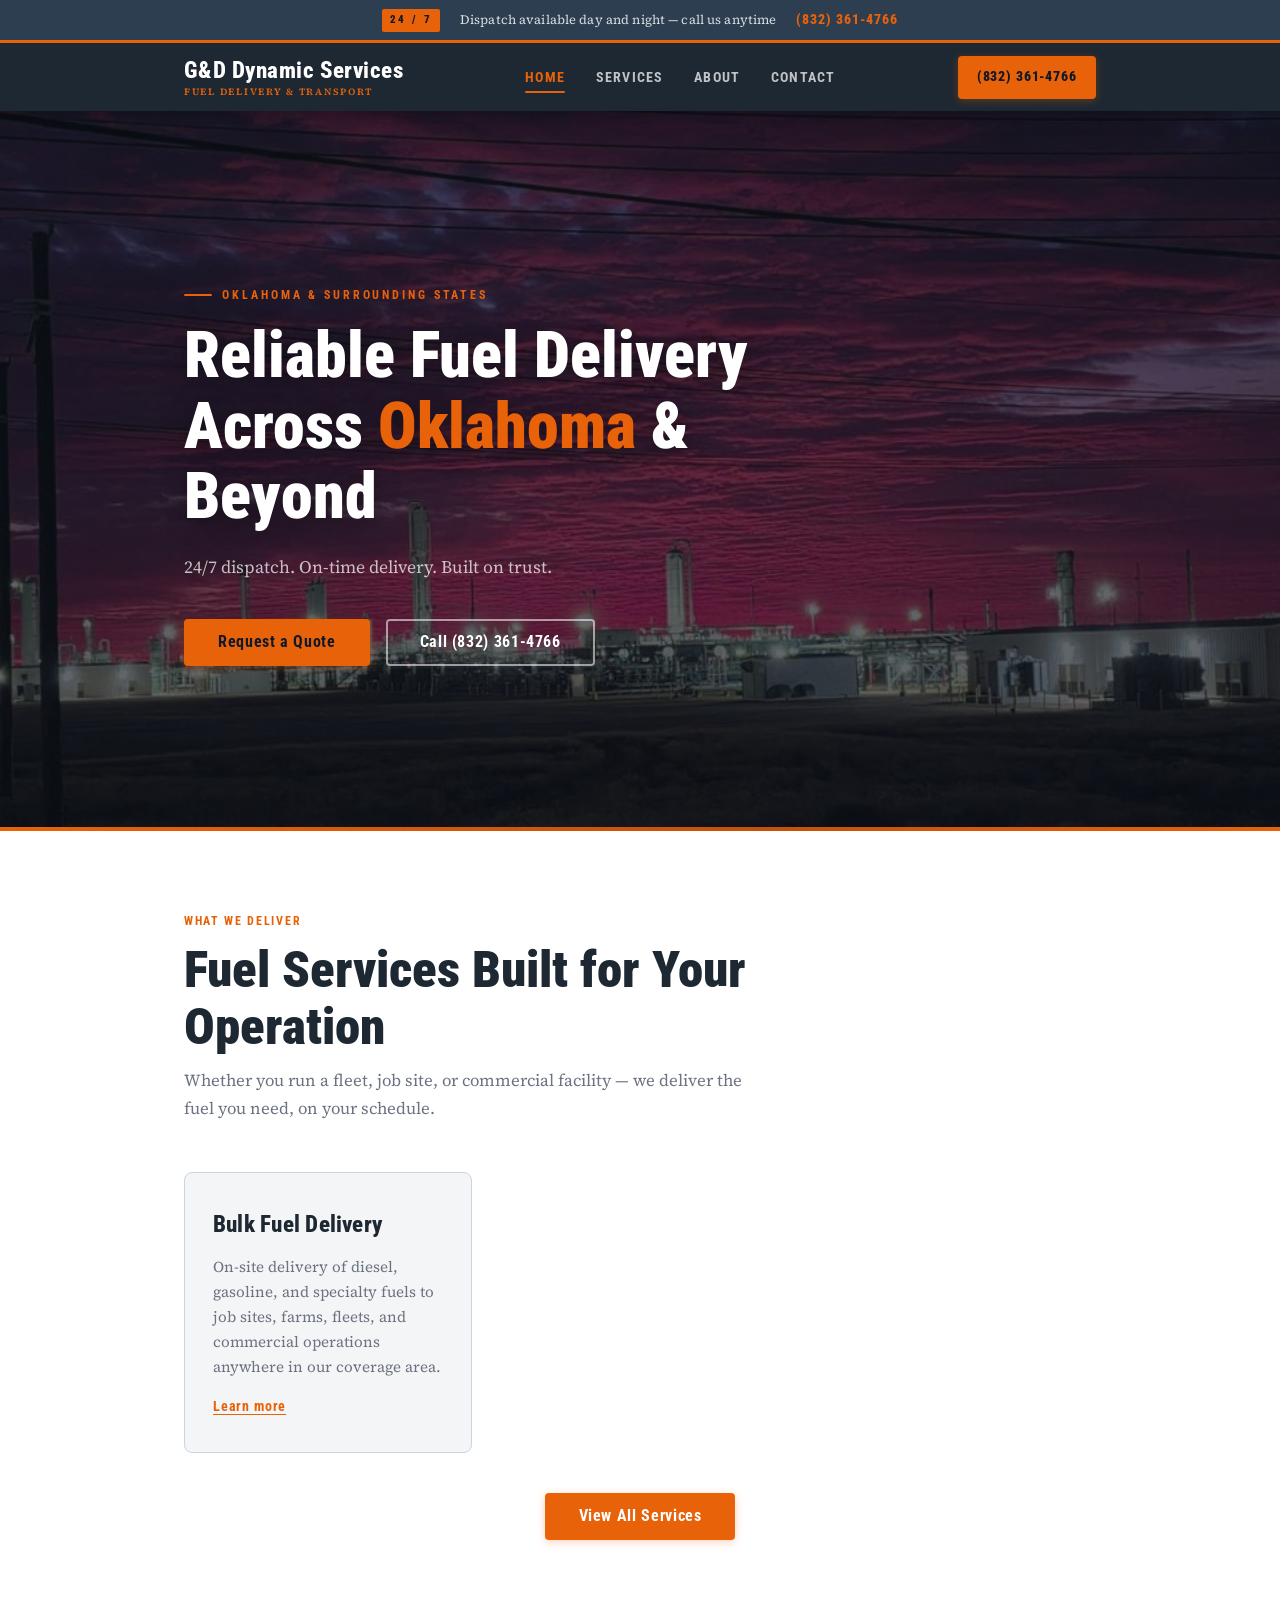
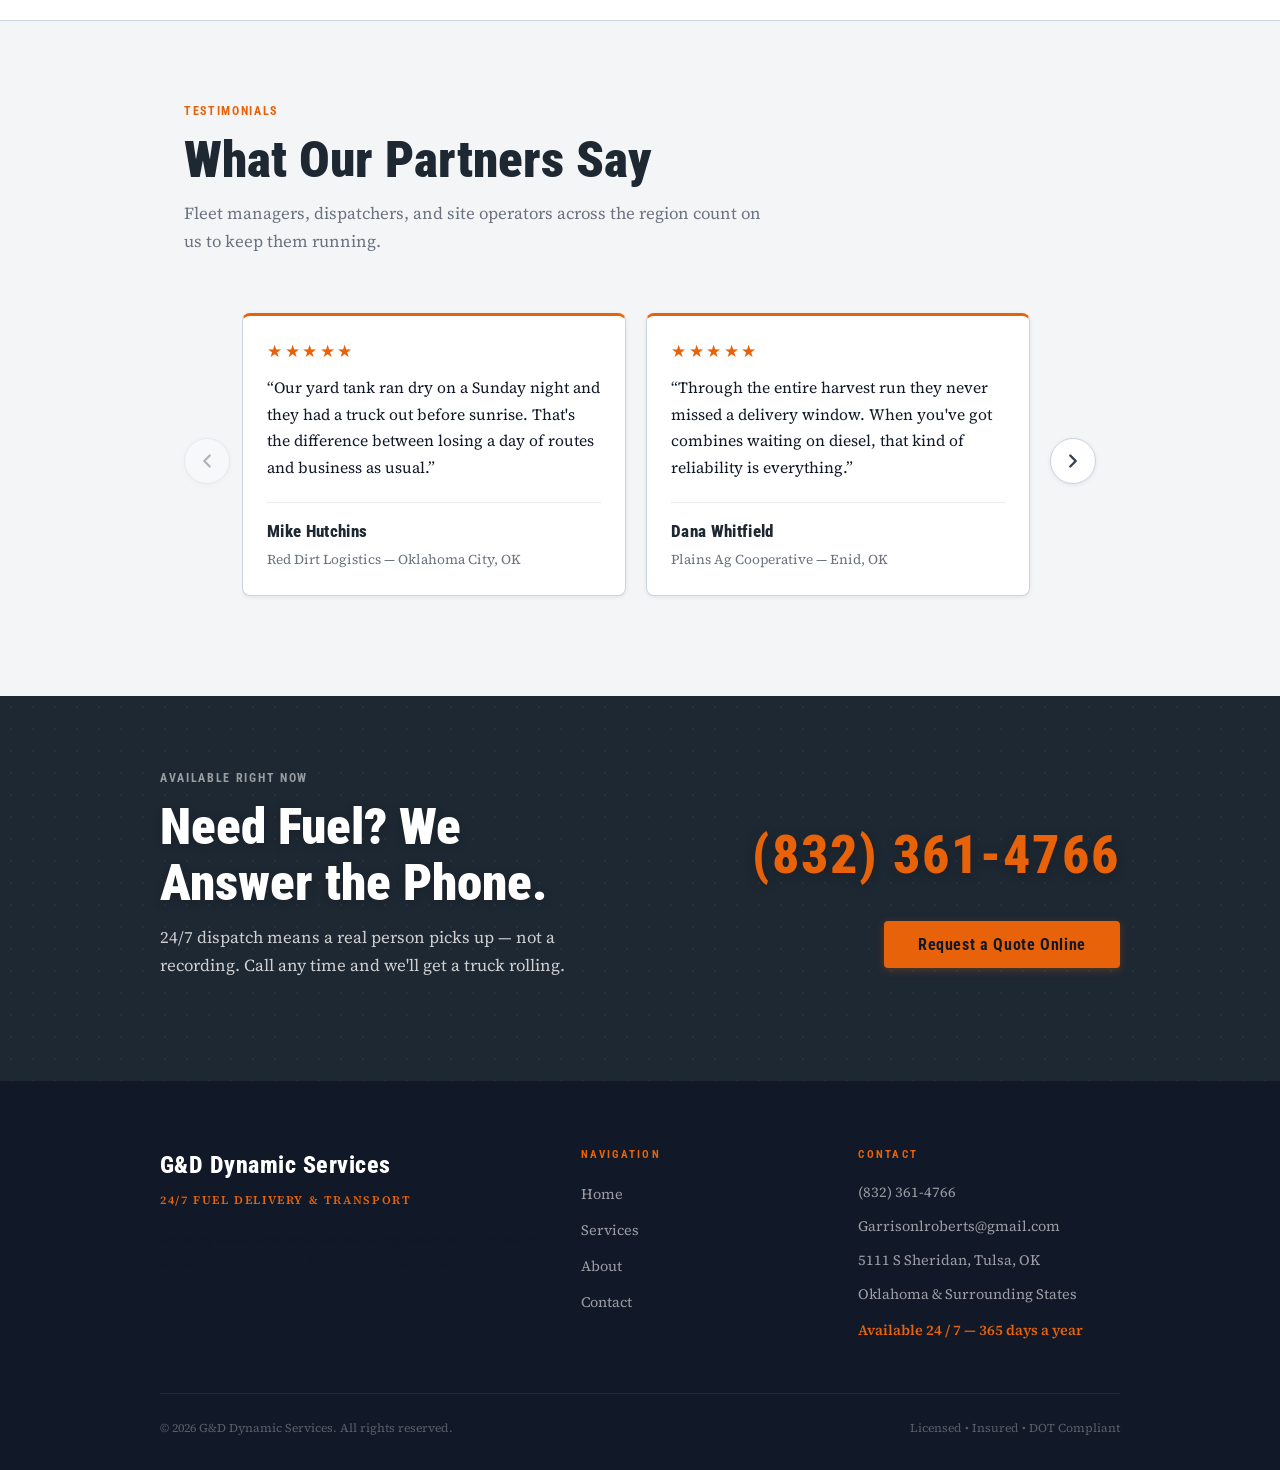
<file: index.html>
<!DOCTYPE html>
<html lang="en">
<head>
  <meta charset="UTF-8" />
  <meta name="viewport" content="width=device-width, initial-scale=1.0" />
  <meta name="description" content="G&amp;D Dynamic Services — reliable 24/7 fuel delivery and transport across Oklahoma and surrounding states. Request a quote today." />
  <title>G&amp;D Dynamic Services | 24/7 Fuel Delivery — Oklahoma</title>

  <link rel="preconnect" href="https://fonts.googleapis.com" />
  <link rel="preconnect" href="https://fonts.gstatic.com" crossorigin />
  <link href="https://fonts.googleapis.com/css2?family=Roboto+Condensed:wght@700;900&family=Source+Serif+4:wght@400;600&display=swap" rel="stylesheet" />

  <link rel="stylesheet" href="style.css" />
</head>
<body>

  <!-- 24/7 Availability Bar -->
  <div id="avail-bar" class="avail-bar" role="banner"></div>

  <!-- Navigation -->
  <header id="site-nav" class="nav"></header>

  <main>

    <!-- ========================================================
         HERO
         ======================================================== -->
    <section class="hero" aria-label="Hero">

      <!-- Full-bleed background: our fuel facility at dusk -->
      <img
        class="hero__bg-photo"
        src="hero-facility-sunset.jpg"
        alt="G&amp;D Dynamic Services fuel facility under a dramatic dusk sky"
        loading="eager"
        fetchpriority="high"
      />
      <div class="hero__overlay" aria-hidden="true"></div>

      <div class="hero__inner">
        <span class="hero__eyebrow">Oklahoma &amp; Surrounding States</span>
        <h1 class="hero__title" id="hero-title"></h1>
        <p class="hero__sub" id="hero-sub"></p>
        <div class="hero__ctas">
          <a href="contact.html" class="btn btn--primary">Request a Quote</a>
          <a href="#" class="btn btn--secondary" id="hero-phone-btn">Call Us Now</a>
        </div>
      </div>

      <div class="hero__accent-bar"></div>
    </section>

    <!-- ========================================================
         SERVICE OVERVIEW CARDS
         ======================================================== -->
    <section class="service-cards section" aria-label="Our services">
      <div class="container">
        <div class="section-header">
          <span class="eyebrow">What We Deliver</span>
          <h2>Fuel Services Built for Your Operation</h2>
          <p>Whether you run a fleet, job site, or commercial facility — we deliver the fuel you need, on your schedule.</p>
        </div>
        <div class="grid-3" id="service-cards-grid"></div>
        <div style="margin-top:2.5rem; text-align:center;">
          <a href="services.html" class="btn btn--green">View All Services</a>
        </div>
      </div>
    </section>

    <!-- ========================================================
         REVIEWS — WHAT OUR PARTNERS SAY
         (static placeholder content from config.js — future:
          live Google Reviews feed)
         ======================================================== -->
    <section class="reviews section" aria-label="Customer reviews">
      <div class="container">
        <div class="section-header">
          <span class="eyebrow">Testimonials</span>
          <h2>What Our Partners Say</h2>
          <p>Fleet managers, dispatchers, and site operators across the region count on us to keep them running.</p>
        </div>

        <div class="reviews-carousel">
          <button class="reviews-nav reviews-nav--prev" id="reviews-prev" aria-label="Previous reviews" aria-controls="reviews-track">
            <svg width="22" height="22" viewBox="0 0 24 24" fill="none" stroke="currentColor" stroke-width="2.5" stroke-linecap="round" stroke-linejoin="round" aria-hidden="true" focusable="false"><polyline points="15 18 9 12 15 6"/></svg>
          </button>

          <div class="reviews-track" id="reviews-track" tabindex="0" role="group" aria-label="Customer reviews carousel — scroll or swipe to see more">
            <!-- review cards injected by JS from config.js -->
          </div>

          <button class="reviews-nav reviews-nav--next" id="reviews-next" aria-label="Next reviews" aria-controls="reviews-track">
            <svg width="22" height="22" viewBox="0 0 24 24" fill="none" stroke="currentColor" stroke-width="2.5" stroke-linecap="round" stroke-linejoin="round" aria-hidden="true" focusable="false"><polyline points="9 18 15 12 9 6"/></svg>
          </button>
        </div>
      </div>
    </section>

    <!-- ========================================================
         24/7 CTA BAND
         ======================================================== -->
    <section class="cta-band cta-band--split" aria-label="Call to action">
      <div class="cta-band__inner">
        <div class="cta-band__left">
          <span class="eyebrow" style="color:rgba(255,255,255,0.55);">Available Right Now</span>
          <h2>Need Fuel? We Answer the Phone.</h2>
          <p>24/7 dispatch means a real person picks up — not a recording. Call any time and we'll get a truck rolling.</p>
        </div>
        <div class="cta-band__right">
          <a href="#" class="cta-band__phone" id="cta-phone"></a>
          <a href="contact.html" class="btn btn--primary">Request a Quote Online</a>
        </div>
      </div>
    </section>


  </main>

  <footer id="site-footer" class="footer"></footer>

  <script src="config.js"></script>
  <script src="shared.js"></script>
  <script>
    initSite();

    const cfg = window.SITE_CONFIG;

    // Hero
    document.getElementById("hero-title").innerHTML =
      cfg.tagline.replace(/(Oklahoma)/i, "<em>$1</em>");
    document.getElementById("hero-sub").textContent   = cfg.subTagline;
    document.getElementById("hero-phone-btn").href    = "tel:" + cfg.phoneRaw;
    document.getElementById("hero-phone-btn").textContent = "Call " + cfg.phone;

    // CTA band phone
    const ctaPhone         = document.getElementById("cta-phone");
    ctaPhone.href          = "tel:" + cfg.phoneRaw;
    ctaPhone.textContent   = cfg.phone;

    // Service cards
    const grid = document.getElementById("service-cards-grid");
    cfg.services.forEach(function (s) {
      const card = document.createElement("div");
      card.className = "card";
      card.innerHTML =
        '<div class="card__title">' + s.title + '</div>' +
        '<p class="card__desc">'    + s.description + '</p>' +
        '<a href="services.html" class="card__link">Learn more</a>';
      grid.appendChild(card);
    });

    // --------------------------------------------------------
    // Reviews carousel — scroll-snap track built from
    // cfg.reviews (static placeholders; future Google Reviews)
    // --------------------------------------------------------
    (function () {
      const track   = document.getElementById("reviews-track");
      const prevBtn = document.getElementById("reviews-prev");
      const nextBtn = document.getElementById("reviews-next");
      if (!track || !cfg.reviews || !cfg.reviews.length) return;

      function starsHTML(rating) {
        let html = "";
        for (let i = 1; i <= 5; i++) {
          html +=
            '<span class="review-card__star' +
            (i <= rating ? " review-card__star--filled" : "") +
            '" aria-hidden="true">&#9733;</span>';
        }
        return html;
      }

      cfg.reviews.forEach(function (r) {
        const card = document.createElement("article");
        card.className = "review-card";
        card.innerHTML =
          '<div class="review-card__stars" role="img" aria-label="' + r.rating + ' out of 5 stars">' +
            starsHTML(r.rating) +
          '</div>' +
          '<blockquote class="review-card__quote"></blockquote>' +
          '<footer class="review-card__meta">' +
            '<span class="review-card__name"></span>' +
            '<span class="review-card__company"></span>' +
          '</footer>';
        card.querySelector(".review-card__quote").textContent   = "“" + r.quote + "”";
        card.querySelector(".review-card__name").textContent    = r.name;
        card.querySelector(".review-card__company").textContent = r.company;
        track.appendChild(card);
      });

      // Arrow buttons scroll one card at a time (snap does the rest)
      function cardStep() {
        const card = track.querySelector(".review-card");
        if (!card) return 0;
        const gap = parseFloat(getComputedStyle(track).columnGap) || 0;
        return card.getBoundingClientRect().width + gap;
      }

      function scrollByCard(dir) {
        track.scrollBy({ left: dir * cardStep(), behavior: "smooth" });
      }

      prevBtn.addEventListener("click", function () { scrollByCard(-1); });
      nextBtn.addEventListener("click", function () { scrollByCard(1);  });

      // Dim arrows at the ends of the track
      function updateArrows() {
        const maxScroll = track.scrollWidth - track.clientWidth;
        prevBtn.disabled = track.scrollLeft <= 4;
        nextBtn.disabled = track.scrollLeft >= maxScroll - 4;
      }
      track.addEventListener("scroll", updateArrows, { passive: true });
      window.addEventListener("resize", updateArrows);
      updateArrows();
    })();
  </script>

</body>
</html>
</file>
<file: style.css>
/*
 * ============================================================
 *  ROBERTS FUEL SERVICES — STYLESHEET
 * ============================================================
 *  Mobile-first. Brand palette only.
 *
 *  COLOR TOKENS:
 *    --bark:      #1E2832  deep bark brown (primary dark)
 *    --bark-deep: #111827  near-black brown (footer)
 *    --saddle:    #2C3E50  saddle brown
 *    --wheat:     #E8620A  wheat gold (accent / CTA highlight)
 *    --green:     #E8620A  forest green (primary CTA)
 *    --green-lt:  #F5A673  light green (secondary coverage)
 *    --linen:     #F4F5F6  linen (page background)
 *    --linen-dark:#E9ECEF  warm off-white (alt sections)
 *    --white:     #FFFFFF
 *    --text:      #111827  near-black body text
 *    --muted:     #6B7280  secondary text
 *    --border:    #CBD5E0  warm border
 *
 *  FONTS: Roboto Condensed 700/900 (display) + Source Serif 4 400/600 (body)
 * ============================================================
 */

/* ============================================================
   RESET & CUSTOM PROPERTIES
   ============================================================ */

*, *::before, *::after {
  box-sizing: border-box;
  margin: 0;
  padding: 0;
}

:root {
  --slate-dark:   #1E2832;
  --slate-mid:    #2C3E50;
  --slate-light:  #374A5A;
  --orange:       #E8620A;
  --orange-dark:  #C4510A;
  --orange-mid:   #F5A673;
  --orange-light: #FFF0E6;
  --white:        #FFFFFF;
  --off-white:    #F4F5F6;
  --surface:      #E9ECEF;
  --text-dark:    #111827;
  --text-muted:   #6B7280;
  --text-light:   #E5E7EB;
  --border:       #CBD5E0;

  --font-display: 'Roboto Condensed', 'Arial Narrow', sans-serif;
  --font-body:    'Source Serif 4', Georgia, serif;

  --radius:    4px;
  --radius-md: 8px;
  --radius-lg: 14px;

  --shadow-sm: 0 1px 4px rgba(0,0,0,0.08);
  --shadow-md: 0 4px 20px rgba(0,0,0,0.11);
  --shadow-lg: 0 12px 40px rgba(0,0,0,0.15);

  --max-width:   960px;
  --section-pad: 5rem 1.5rem;
  --nav-height:  68px;
}

/* ============================================================
   BASE
   ============================================================ */

html {
  scroll-behavior: smooth;
  font-size: 16px;
}

body {
  font-family: var(--font-body);
  background: var(--off-white);
  color: var(--text-dark);
  line-height: 1.7;
  -webkit-font-smoothing: antialiased;
  -moz-osx-font-smoothing: grayscale;
}

img  { max-width: 100%; display: block; }
a    { color: inherit; text-decoration: none; }
ul   { list-style: none; }

/* ============================================================
   TYPOGRAPHY
   ============================================================ */

h1, h2, h3, h4, h5, h6 {
  font-family: var(--font-display);
  font-weight: 900;
  line-height: 1.1;
  letter-spacing: 0;
}

h1 { font-size: clamp(2.2rem, 5vw, 5rem); }
h2 { font-size: clamp(2rem, 4.5vw, 3.2rem); }
h3 { font-size: clamp(1.5rem, 3vw, 2rem); }
h4 { font-size: 1.25rem; }

p {
  font-size: 1rem;
  color: var(--text-dark);
  line-height: 1.7;
}

.eyebrow {
  font-family: var(--font-display);
  font-size: 0.75rem;
  font-weight: 700;
  letter-spacing: 0.14em;
  text-transform: uppercase;
  color: var(--orange);
  display: block;
  margin-bottom: 0.65rem;
}

/* ============================================================
   LAYOUT UTILITIES
   ============================================================ */

.container {
  width: 100%;
  max-width: var(--max-width);
  margin: 0 auto;
  padding: 0 1.5rem;
}

.section { padding: var(--section-pad); }

.section--dark      { background: var(--slate-dark);      color: var(--white); }
.section--bark      { background: var(--slate-dark);      color: var(--white); }
.section--saddle    { background: var(--slate-mid);    color: var(--white); }
.section--linen     { background: var(--off-white); }
.section--linen-dark { background: var(--surface); }
.section--white     { background: var(--white); }

.text-center { text-align: center; }

.grid-2 {
  display: grid;
  grid-template-columns: 1fr;
  gap: 1.5rem;
}

.grid-3 {
  display: grid;
  grid-template-columns: 1fr;
  gap: 1.5rem;
}

@media (min-width: 640px) {
  .grid-2 { grid-template-columns: 1fr 1fr; }
}

@media (min-width: 768px) {
  .grid-3 { grid-template-columns: repeat(3, 1fr); }
}

/* Section header block */
.section-header {
  margin-bottom: 3rem;
  max-width: 680px;
}

.section-header h2 {
  color: var(--slate-dark);
  margin-bottom: 0.5rem;
}

.section-header p {
  color: var(--text-muted);
  max-width: 580px;
  margin-top: 0.75rem;
  font-size: 1.05rem;
}

/* ============================================================
   BUTTONS
   ============================================================ */

.btn {
  display: inline-flex;
  align-items: center;
  justify-content: center;
  gap: 0.4em;
  font-family: var(--font-display);
  font-weight: 700;
  font-size: 1rem;
  letter-spacing: 0.04em;
  padding: 0.85rem 2rem;
  border-radius: var(--radius);
  border: 2px solid transparent;
  cursor: pointer;
  transition: background 0.18s ease, color 0.18s ease, border-color 0.18s ease,
              box-shadow 0.18s ease, transform 0.12s ease;
  white-space: nowrap;
  line-height: 1;
}

.btn:hover  { transform: translateY(-1px); }
.btn:active { transform: scale(0.98); }

/* Primary — wheat gold */
.btn--primary {
  background: var(--orange);
  color: var(--text-dark);
  border-color: var(--orange);
  box-shadow: 0 2px 8px rgba(232,98,10,0.28);
}
.btn--primary:hover {
  background: var(--orange-dark);
  border-color: var(--orange-dark);
  box-shadow: 0 5px 18px rgba(232,98,10,0.45);
}

/* Secondary — white outlined */
.btn--secondary {
  background: transparent;
  color: var(--white);
  border-color: rgba(255,255,255,0.55);
}
.btn--secondary:hover {
  background: rgba(255,255,255,0.1);
  border-color: var(--white);
}

/* Green CTA */
.btn--green {
  background: var(--orange);
  color: var(--white);
  border-color: var(--orange);
  box-shadow: 0 2px 8px rgba(232,98,10,0.28);
}
.btn--green:hover {
  background: var(--orange-dark);
  border-color: var(--orange-dark);
  box-shadow: 0 5px 16px rgba(232,98,10,0.40);
}

/* Outline dark (saddle) */
.btn--outline-dark {
  background: transparent;
  color: var(--slate-mid);
  border-color: var(--slate-mid);
}
.btn--outline-dark:hover {
  background: var(--slate-mid);
  color: var(--white);
}

/* ============================================================
   24/7 AVAILABILITY BAR
   ============================================================ */

.avail-bar {
  background: var(--slate-mid);
  padding: 0.5rem 1.5rem;
  position: relative;
  z-index: 1001;
}

.avail-bar__inner {
  display: flex;
  align-items: center;
  justify-content: center;
  flex-wrap: wrap;
  gap: 0.35rem 1.25rem;
  max-width: var(--max-width);
  margin: 0 auto;
}

.avail-bar__badge {
  font-family: var(--font-display);
  font-weight: 800;
  font-size: 0.68rem;
  letter-spacing: 0.22em;
  text-transform: uppercase;
  color: var(--text-dark);
  background: var(--orange);
  padding: 0.15rem 0.5rem;
  border-radius: 2px;
}

.avail-bar__text {
  font-size: 0.8rem;
  color: rgba(255,255,255,0.82);
  letter-spacing: 0.01em;
}

.avail-bar__phone {
  font-family: var(--font-display);
  font-weight: 800;
  font-size: 0.9rem;
  letter-spacing: 0.07em;
  color: var(--orange);
  transition: opacity 0.15s;
}

.avail-bar__phone:hover { opacity: 0.8; }

/* ============================================================
   NAVIGATION
   ============================================================ */

.nav {
  position: sticky;
  top: 0;
  z-index: 1000;
  background: var(--slate-dark);
  box-shadow: 0 2px 20px rgba(0,0,0,0.32);
}

/* Wheat pinstripe at top of nav */
.nav::before {
  content: '';
  display: block;
  height: 3px;
  background: var(--orange);
}

.nav__inner {
  display: flex;
  align-items: center;
  justify-content: space-between;
  height: var(--nav-height);
  padding: 0 1.5rem;
  max-width: var(--max-width);
  margin: 0 auto;
}

.nav__logo {
  display: flex;
  flex-direction: column;
  justify-content: center;
  line-height: 1;
}

.nav__logo-name {
  font-family: var(--font-display);
  font-size: 1.45rem;
  font-weight: 800;
  color: var(--white);
  letter-spacing: 0.02em;
  line-height: 1.1;
}

.nav__logo-sub {
  font-family: var(--font-body);
  font-size: 0.6rem;
  font-weight: 600;
  color: var(--orange);
  letter-spacing: 0.18em;
  text-transform: uppercase;
  margin-top: 0.2rem;
}

/* Desktop links */
.nav__links {
  display: none;
  align-items: center;
  gap: 0.1rem;
}

.nav__links a {
  font-family: var(--font-display);
  font-weight: 700;
  font-size: 0.88rem;
  letter-spacing: 0.09em;
  text-transform: uppercase;
  color: rgba(255,255,255,0.72);
  padding: 0.5rem 0.9rem;
  border-radius: var(--radius);
  transition: color 0.15s, background 0.15s;
  position: relative;
}

/* Underline accent on hover/active */
.nav__links a::after {
  content: '';
  position: absolute;
  bottom: 4px;
  left: 0.9rem;
  right: 0.9rem;
  height: 2px;
  background: var(--orange);
  border-radius: 1px;
  transform: scaleX(0);
  transition: transform 0.2s ease;
}

.nav__links a:hover { color: var(--orange); }
.nav__links a:hover::after { transform: scaleX(1); }

.nav__links a.active {
  color: var(--orange);
}
.nav__links a.active::after { transform: scaleX(1); }

/* Phone CTA button */
.nav__cta {
  display: none;
  font-family: var(--font-display);
  font-weight: 800;
  font-size: 0.9rem;
  letter-spacing: 0.06em;
  color: var(--text-dark);
  background: var(--orange);
  padding: 0.55rem 1.2rem;
  border-radius: var(--radius);
  transition: background 0.18s, box-shadow 0.18s;
  box-shadow: 0 2px 8px rgba(232,98,10,0.3);
}

.nav__cta:hover {
  background: var(--orange-dark);
  box-shadow: 0 4px 14px rgba(232,98,10,0.48);
}

/* Hamburger button */
.nav__hamburger {
  display: flex;
  flex-direction: column;
  gap: 5px;
  cursor: pointer;
  padding: 6px;
  background: none;
  border: none;
  outline: none;
}

.nav__hamburger span {
  display: block;
  width: 24px;
  height: 2px;
  background: var(--white);
  border-radius: 2px;
  transition: transform 0.25s ease, opacity 0.25s ease;
}

.nav__hamburger.open span:nth-child(1) { transform: translateY(7px) rotate(45deg); }
.nav__hamburger.open span:nth-child(2) { opacity: 0; }
.nav__hamburger.open span:nth-child(3) { transform: translateY(-7px) rotate(-45deg); }

/* Mobile drawer */
.nav__mobile {
  display: none;
  flex-direction: column;
  background: var(--text-dark);
  padding: 0.75rem 1.5rem 1.5rem;
  border-top: 1px solid rgba(232,98,10,0.2);
}

.nav__mobile.open { display: flex; }

.nav__mobile a {
  font-family: var(--font-display);
  font-weight: 700;
  font-size: 1.15rem;
  letter-spacing: 0.09em;
  text-transform: uppercase;
  color: rgba(255,255,255,0.8);
  padding: 0.85rem 0;
  border-bottom: 1px solid rgba(255,255,255,0.07);
  transition: color 0.15s;
}

.nav__mobile a:last-child { border-bottom: none; }
.nav__mobile a:hover      { color: var(--orange); }

.nav__mobile-phone {
  margin-top: 1rem;
  font-family: var(--font-display);
  font-size: 1.4rem;
  font-weight: 800;
  color: var(--orange) !important;
  letter-spacing: 0.05em;
  border: none !important;
}

@media (min-width: 768px) {
  .nav__links     { display: flex; }
  .nav__cta       { display: inline-block; }
  .nav__hamburger { display: none; }
}

/* ============================================================
   HERO (home page)
   ============================================================ */

.hero {
  position: relative;
  background: var(--slate-dark); /* fallback if photo fails to load */
  overflow: hidden;
  min-height: 580px;
  display: flex;
  align-items: center;
}

/* Full-bleed background photo */
.hero__bg-photo {
  position: absolute;
  inset: 0;
  width: 100%;
  height: 100%;
  object-fit: cover;
  object-position: center 40%;
  z-index: 0;
  display: block;
}

/* Dark overlay so text stays readable on photo */
.hero__overlay {
  position: absolute;
  inset: 0;
  background: rgba(15, 20, 28, 0.65);
  z-index: 1;
}

/* Subtle dot texture on top of overlay for depth */
.hero::after {
  content: '';
  position: absolute;
  inset: 0;
  background-image: radial-gradient(circle, rgba(232,98,10,0.04) 1px, transparent 1px);
  background-size: 28px 28px;
  pointer-events: none;
  z-index: 2;
}

/* Wheat accent bar at bottom */
.hero__accent-bar {
  position: absolute;
  bottom: 0;
  left: 0;
  right: 0;
  height: 4px;
  background: linear-gradient(90deg, var(--orange) 0%, var(--orange-dark) 60%, var(--orange) 100%);
  z-index: 4;
}

.hero__inner {
  position: relative;
  z-index: 3;
  padding: 5rem 1.5rem;
  max-width: var(--max-width);
  margin: 0 auto;
  width: 100%;
}

.hero__eyebrow {
  display: inline-flex;
  align-items: center;
  gap: 0.65rem;
  font-family: var(--font-display);
  font-size: 0.75rem;
  font-weight: 700;
  letter-spacing: 0.24em;
  text-transform: uppercase;
  color: var(--orange);
  margin-bottom: 1rem;
}

.hero__eyebrow::before {
  content: '';
  display: block;
  width: 28px;
  height: 2px;
  background: var(--orange);
  border-radius: 1px;
  flex-shrink: 0;
}

.hero__title {
  color: var(--white);
  max-width: 660px;
  margin-bottom: 1.25rem;
  text-shadow: 0 3px 24px rgba(0,0,0,0.35);
}

.hero__title em {
  font-style: normal;
  color: var(--orange);
}

.hero__sub {
  font-size: 1.1rem;
  color: rgba(255,255,255,0.72);
  max-width: 520px;
  margin-bottom: 2.25rem;
  line-height: 1.7;
  font-weight: 400;
}

.hero__ctas {
  display: flex;
  flex-wrap: wrap;
  gap: 1rem;
}

@media (max-width: 767px) {
  .hero { min-height: 480px; }
  .hero__inner { padding: 3.5rem 1.5rem 4.5rem; }
}

@media (min-width: 768px) {
  .hero { min-height: 640px; }
  .hero__inner { padding: 6.5rem 1.5rem; }
}

@media (min-width: 1024px) {
  .hero { min-height: 720px; }
}

/* ============================================================
   SERVICE OVERVIEW CARDS (home page)
   ============================================================ */

.service-cards {
  background: var(--white);
  padding: var(--section-pad);
}

.service-cards .section-header h2 { color: var(--slate-dark); }

.card {
  background: var(--off-white);
  border: 1px solid var(--border);
  border-radius: var(--radius-md);
  padding: 2rem 1.75rem;
  position: relative;
  transition: box-shadow 0.22s ease, transform 0.22s ease, border-color 0.22s ease;
  overflow: hidden;
}

/* Left green accent bar — slides in on hover */
.card::before {
  content: '';
  position: absolute;
  top: 0;
  left: 0;
  width: 4px;
  height: 100%;
  background: var(--orange);
  transform: scaleY(0);
  transform-origin: bottom;
  transition: transform 0.22s ease;
  border-radius: 0 0 0 var(--radius-md);
}

.card:hover {
  box-shadow: var(--shadow-md);
  transform: translateY(-4px);
  border-color: rgba(232,98,10,0.25);
}

.card:hover::before { transform: scaleY(1); }

.card__icon {
  font-size: 2.4rem;
  margin-bottom: 1.25rem;
  display: block;
}

.card__title {
  font-family: var(--font-display);
  font-size: 1.45rem;
  font-weight: 800;
  color: var(--slate-dark);
  margin-bottom: 0.6rem;
  letter-spacing: 0.01em;
}

.card__desc {
  font-size: 0.95rem;
  color: var(--text-muted);
  line-height: 1.65;
}

.card__link {
  display: inline-block;
  margin-top: 1rem;
  font-family: var(--font-display);
  font-weight: 700;
  font-size: 0.85rem;
  letter-spacing: 0.06em;
  color: var(--orange);
  text-decoration: underline;
  text-underline-offset: 3px;
}

/* ============================================================
   WHY CHOOSE US — STAT ROW
   ============================================================ */

.why-section {
  background: var(--slate-dark);
  padding: var(--section-pad);
  position: relative;
  overflow: hidden;
}

/* Diagonal stripe texture */
.why-section::before {
  content: '';
  position: absolute;
  inset: 0;
  background-image: repeating-linear-gradient(
    -48deg,
    transparent,
    transparent 40px,
    rgba(255,255,255,0.018) 40px,
    rgba(255,255,255,0.018) 41px
  );
  pointer-events: none;
}

.why-section .section-header { position: relative; }
.why-section .section-header h2 { color: var(--white); }
.why-section .section-header p  { color: rgba(255,255,255,0.58); }

.stat-grid {
  display: grid;
  grid-template-columns: 1fr;
  gap: 1.5rem;
  position: relative;
}

@media (min-width: 640px) {
  .stat-grid { grid-template-columns: repeat(3, 1fr); }
}

.stat-card {
  background: rgba(255,255,255,0.04);
  border: 1px solid rgba(255,255,255,0.07);
  border-top: 3px solid var(--orange);
  border-radius: var(--radius-md);
  padding: 2rem 1.75rem 1.75rem;
  transition: background 0.2s;
}

.stat-card:hover { background: rgba(255,255,255,0.07); }

.stat-card__number {
  font-family: var(--font-display);
  font-size: clamp(3.5rem, 7vw, 5.2rem);
  font-weight: 800;
  color: var(--orange);
  line-height: 1;
  margin-bottom: 0.2rem;
  letter-spacing: -0.01em;
}

.stat-card__label {
  font-family: var(--font-display);
  font-size: 0.85rem;
  font-weight: 700;
  letter-spacing: 0.14em;
  text-transform: uppercase;
  color: var(--white);
  margin-bottom: 0.8rem;
}

.stat-card__detail {
  font-size: 0.9rem;
  color: rgba(255,255,255,0.52);
  line-height: 1.6;
}

/* ============================================================
   24/7 CTA BAND
   ============================================================ */

.cta-band {
  background: var(--slate-dark);
  padding: 4.5rem 1.5rem;
  text-align: center;
  position: relative;
  overflow: hidden;
}

/* Subtle dot texture */
.cta-band::before {
  content: '';
  position: absolute;
  inset: 0;
  background-image: radial-gradient(circle, rgba(255,255,255,0.045) 1px, transparent 1px);
  background-size: 22px 22px;
  pointer-events: none;
}

.cta-band__inner {
  max-width: 660px;
  margin: 0 auto;
  position: relative;
}

.cta-band h2 {
  color: var(--white);
  margin-bottom: 0.75rem;
  text-shadow: 0 2px 10px rgba(0,0,0,0.18);
}

.cta-band p {
  color: rgba(255,255,255,0.78);
  font-size: 1.05rem;
  margin-bottom: 1.75rem;
}

.cta-band__phone {
  display: block;
  font-family: var(--font-display);
  font-size: clamp(2rem, 6vw, 3.4rem);
  font-weight: 800;
  color: var(--orange);
  letter-spacing: 0.04em;
  margin-bottom: 1.5rem;
  text-shadow: 0 2px 12px rgba(0,0,0,0.22);
  transition: opacity 0.15s, transform 0.15s;
}

.cta-band__phone:hover {
  opacity: 0.88;
  transform: scale(1.01);
}

/* Two-column CTA band variant (index.html) */
@media (min-width: 900px) {
  .cta-band--split .cta-band__inner {
    max-width: var(--max-width);
    display: grid;
    grid-template-columns: 1fr 1fr;
    gap: 3rem;
    align-items: center;
    text-align: left;
  }
  .cta-band--split .cta-band__right {
    display: flex;
    flex-direction: column;
    align-items: flex-end;
    gap: 1.25rem;
  }
  .cta-band--split .cta-band__phone { margin-bottom: 0; }
}

/* ============================================================
   CONTACT TEASER (home page)
   ============================================================ */

.contact-teaser {
  background: var(--surface);
  padding: var(--section-pad);
  border-top: 1px solid var(--border);
}

.contact-teaser__inner {
  display: grid;
  grid-template-columns: 1fr;
  gap: 2.5rem;
  align-items: center;
}

@media (min-width: 768px) {
  .contact-teaser__inner { grid-template-columns: 1fr 1fr; }
}

.contact-teaser h2 { color: var(--slate-dark); margin-bottom: 0.5rem; }
.contact-teaser p  { color: var(--text-muted); margin-top: 0.5rem; font-size: 1.05rem; }

.contact-teaser__actions {
  display: flex;
  flex-wrap: wrap;
  gap: 0.85rem;
  margin-top: 1.5rem;
}

/* ============================================================
   CONTACT INFO CARD ITEMS (home teaser + contact page)
   ============================================================ */

.contact-info__item {
  display: flex;
  gap: 1.1rem;
  margin-bottom: 2rem;
  align-items: flex-start;
}

.contact-info__icon {
  flex-shrink: 0;
  width: 44px;
  height: 44px;
  background: var(--surface);
  border: 1px solid var(--border);
  border-radius: var(--radius);
  display: flex;
  align-items: center;
  justify-content: center;
  color: var(--slate-mid);
}

.contact-info__label {
  font-family: var(--font-display);
  font-weight: 700;
  font-size: 0.72rem;
  letter-spacing: 0.14em;
  text-transform: uppercase;
  color: var(--text-muted);
  margin-bottom: 0.25rem;
}

.contact-info__value {
  font-size: 1.05rem;
  color: var(--slate-dark);
  font-weight: 600;
}

.contact-info__value a {
  color: var(--orange);
  transition: opacity 0.15s;
}

.contact-info__value a:hover { opacity: 0.75; }

/* Small card for teaser panel on home page */
.contact-card {
  background: var(--white);
  border: 1px solid var(--border);
  border-radius: var(--radius-md);
  padding: 2rem;
  box-shadow: var(--shadow-md);
}

/* ============================================================
   PAGE HERO (inner pages: services, about, contact)
   ============================================================ */

.page-hero {
  background: var(--slate-dark); /* fallback */
  padding: 5rem 1.5rem 4.5rem;
  border-bottom: 4px solid var(--orange);
  position: relative;
  overflow: hidden;
  min-height: 280px;
  display: flex;
  align-items: center;
}

@media (min-width: 768px) {
  .page-hero { min-height: 580px; }
}

/* Full-bleed background photo */
.page-hero__bg {
  position: absolute;
  inset: 0;
  width: 100%;
  height: 100%;
  object-fit: cover;
  object-position: center 50%;
  z-index: 0;
  display: block;
}

/* Dark overlay for text legibility */
.page-hero__overlay {
  position: absolute;
  inset: 0;
  background: rgba(15, 20, 28, 0.65);
  z-index: 1;
}

/* Wheat gradient reinforcement at bottom edge */
.page-hero::after {
  content: '';
  position: absolute;
  bottom: 0;
  left: 0;
  right: 0;
  height: 80px;
  background: linear-gradient(to top, rgba(30,40,50,0.5) 0%, transparent 100%);
  z-index: 2;
  pointer-events: none;
}

.page-hero__inner {
  max-width: var(--max-width);
  margin: 0 auto;
  position: relative;
  z-index: 3;
  width: 100%;
}

.page-hero h1 {
  color: var(--white);
  margin-bottom: 0.6rem;
}

.page-hero p {
  color: rgba(255,255,255,0.75);
  font-size: 1.1rem;
  max-width: 580px;
}

/* ============================================================
   SERVICES DETAIL BLOCKS
   ============================================================ */

.services-detail {
  background: var(--white);
  padding: var(--section-pad);
}

.service-block {
  display: grid;
  grid-template-columns: 1fr;
  gap: 3rem;
  align-items: center;
  padding-bottom: 4rem;
  margin-bottom: 4rem;
  border-bottom: 1px solid var(--border);
}

.service-block:last-child {
  border-bottom: none;
  margin-bottom: 0;
  padding-bottom: 0;
}

@media (min-width: 768px) {
  .service-block { grid-template-columns: 1fr 1fr; }
  .service-block--reverse .service-block__visual { order: -1; }
  .service-block__visual { min-height: 420px; }
}

.service-block__visual {
  border-radius: var(--radius-md);
  min-height: 300px;
  position: relative;
  overflow: hidden;
  border: 1px solid var(--border);
  background: var(--surface); /* fallback if photo fails */
}

/* Real photo inside service block visual */
.service-block__visual img {
  position: absolute;
  inset: 0;
  width: 100%;
  height: 100%;
  object-fit: cover;
  object-position: center;
  display: block;
  transition: transform 0.4s ease;
}

.service-block:hover .service-block__visual img {
  transform: scale(1.03);
}

.service-block h3 { color: var(--slate-dark); margin-bottom: 0.75rem; }
.service-block p  { color: var(--text-muted); line-height: 1.7; }

.service-block__list { margin-top: 1.1rem; }

.service-block__list li {
  display: flex;
  align-items: flex-start;
  gap: 0.65rem;
  font-size: 0.95rem;
  color: var(--text-muted);
  padding: 0.38rem 0;
  border-bottom: 1px solid rgba(0,0,0,0.04);
}

.service-block__list li:last-child { border-bottom: none; }

.service-block__list li::before {
  content: '✓';
  color: var(--orange);
  font-weight: 700;
  flex-shrink: 0;
  margin-top: 0.1rem;
  font-size: 0.88rem;
}

/* ============================================================
   COVERAGE MAP
   ============================================================ */

.map-section {
  padding: var(--section-pad);
  background: var(--surface);
}

.map-section .section-header h2 { color: var(--slate-dark); }
.map-section .section-header p  { color: var(--text-muted); }

.map-wrapper {
  background: var(--white);
  border: 1px solid var(--border);
  border-radius: var(--radius-md);
  overflow: hidden;
  box-shadow: var(--shadow-md);
  margin-top: 2.5rem;
}

#coverage-map {
  width: 100%;
  display: block;
  cursor: default;
}

#coverage-map path {
  stroke: var(--white);
  stroke-width: 1.5;
  transition: fill 0.18s ease;
}

#coverage-map path[data-tier="primary"]   { fill: var(--orange);    cursor: pointer; }
#coverage-map path[data-tier="secondary"] { fill: var(--orange-mid); cursor: pointer; }
#coverage-map path[data-tier="none"]      { fill: #CBD5E0; }

#coverage-map path[data-tier="primary"]:hover   { fill: var(--orange-dark); }
#coverage-map path[data-tier="secondary"]:hover { fill: #E8916A; }

.map-info-bar {
  background: var(--slate-dark);
  color: var(--white);
  padding: 1rem 1.5rem;
  font-size: 0.93rem;
  min-height: 3.75rem;
  display: flex;
  align-items: center;
  gap: 0.75rem;
  border-top: 1px solid rgba(255,255,255,0.06);
}

.map-info-bar__state {
  font-family: var(--font-display);
  font-weight: 800;
  font-size: 1.25rem;
  color: var(--orange);
  white-space: nowrap;
}

.map-info-bar__note { color: rgba(255,255,255,0.7); }

.map-legend {
  display: flex;
  flex-wrap: wrap;
  gap: 1rem 2.5rem;
  margin-top: 1.5rem;
}

.map-legend__item {
  display: flex;
  align-items: center;
  gap: 0.55rem;
  font-size: 0.88rem;
  color: var(--text-muted);
}

.map-legend__swatch {
  width: 18px;
  height: 18px;
  border-radius: 3px;
  border: 1px solid rgba(0,0,0,0.1);
  flex-shrink: 0;
}

/* ============================================================
   ABOUT PAGE
   ============================================================ */

.about-owner {
  padding: var(--section-pad);
  background: var(--white);
}

.about-owner__layout {
  display: grid;
  grid-template-columns: 1fr;
  gap: 3rem;
  align-items: start;
}

@media (min-width: 768px) {
  .about-owner__layout { grid-template-columns: auto 1fr; }
}

.about-owner__photo {
  width: 200px;
  height: 260px;
  border-top: 4px solid var(--orange);
  border-radius: var(--radius-md);
  overflow: hidden;
  flex-shrink: 0;
}

.about-owner__photo img {
  width: 100%;
  height: 100%;
  object-fit: cover;
  object-position: center top;
  display: block;
}

.about-owner h3 { color: var(--slate-dark); margin-bottom: 0.35rem; }

.about-owner__bio p {
  font-size: 1.05rem;
  color: var(--text-muted);
  margin-bottom: 1rem;
  line-height: 1.75;
}

.about-owner__bio p:last-child { margin-bottom: 0; }

/* Credentials */
.credentials {
  padding: var(--section-pad);
  background: var(--slate-dark);
  position: relative;
  overflow: hidden;
}

.credentials::before {
  content: '';
  position: absolute;
  inset: 0;
  background-image: repeating-linear-gradient(
    -48deg,
    transparent,
    transparent 40px,
    rgba(255,255,255,0.018) 40px,
    rgba(255,255,255,0.018) 41px
  );
  pointer-events: none;
}

.credentials h2 {
  color: var(--white);
  margin-bottom: 0.5rem;
  position: relative;
}

.credential-list {
  display: grid;
  grid-template-columns: 1fr;
  gap: 0.85rem;
  position: relative;
  margin-top: 1.75rem;
}

@media (min-width: 640px) {
  .credential-list { grid-template-columns: 1fr 1fr; }
}

.credential-list li {
  display: flex;
  align-items: flex-start;
  gap: 0.85rem;
  font-size: 0.95rem;
  color: rgba(255,255,255,0.8);
  background: rgba(255,255,255,0.045);
  border: 1px solid rgba(255,255,255,0.07);
  border-left: 3px solid var(--orange);
  border-radius: var(--radius);
  padding: 1rem 1.15rem;
  transition: background 0.18s;
}

.credential-list li:hover { background: rgba(255,255,255,0.07); }

.credential-list li::before {
  content: '✓';
  color: var(--orange);
  font-weight: 700;
  flex-shrink: 0;
  margin-top: 0.05rem;
}

/* ============================================================
   CONTACT PAGE & FORM
   ============================================================ */

.contact-page {
  padding: var(--section-pad);
  background: var(--off-white);
}

.contact-layout {
  display: grid;
  grid-template-columns: 1fr;
  gap: 3.5rem;
}

@media (min-width: 900px) {
  .contact-layout { grid-template-columns: 1fr 1fr; }
}

/* Tip / note box (contact page) */
.tip-box {
  background: var(--orange-light);
  border: 1px solid var(--border);
  border-left: 4px solid var(--orange);
  border-radius: var(--radius);
  padding: 1.1rem 1.25rem;
  margin-top: 0.5rem;
}

.tip-box__title {
  font-family: var(--font-display);
  font-weight: 700;
  font-size: 0.78rem;
  letter-spacing: 0.1em;
  text-transform: uppercase;
  color: var(--slate-dark);
  margin-bottom: 0.5rem;
}

/* Forms */
.form-group { margin-bottom: 1.25rem; }

.form-group label {
  display: block;
  font-family: var(--font-display);
  font-weight: 700;
  font-size: 0.75rem;
  letter-spacing: 0.12em;
  text-transform: uppercase;
  color: var(--slate-dark);
  margin-bottom: 0.45rem;
}

.form--dark .form-group label { color: rgba(255,255,255,0.75); }

.form-group input,
.form-group select,
.form-group textarea {
  width: 100%;
  padding: 0.8rem 1rem;
  font-family: var(--font-body);
  font-size: 1rem;
  color: var(--text-dark);
  background: var(--white);
  border: 1.5px solid var(--border);
  border-radius: var(--radius);
  outline: none;
  transition: border-color 0.2s ease, box-shadow 0.2s ease;
  -webkit-appearance: none;
}

.form-group input::placeholder,
.form-group textarea::placeholder {
  color: #9CA3AF;
}

.form-group input:focus,
.form-group select:focus,
.form-group textarea:focus {
  border-color: var(--orange);
  box-shadow: 0 0 0 3px rgba(232,98,10,0.15);
}

.form-group textarea {
  min-height: 140px;
  resize: vertical;
}

.form-grid {
  display: grid;
  grid-template-columns: 1fr;
  gap: 0;
}

@media (min-width: 640px) {
  .form-grid {
    grid-template-columns: 1fr 1fr;
    column-gap: 1.25rem;
  }
}

.form-message {
  padding: 1rem 1.25rem;
  border-radius: var(--radius);
  font-size: 0.95rem;
  margin-top: 1rem;
  display: none;
}

.form-message--success {
  background: #D4EDDA;
  border: 1px solid #A3D9B1;
  color: #1E5631;
}

.form-message--error {
  background: #F8D7DA;
  border: 1px solid #F1AEB5;
  color: #6E1C22;
}

/* ============================================================
   FOOTER
   ============================================================ */

.footer {
  background: var(--text-dark);
  color: rgba(255,255,255,0.62);
  padding: 4rem 1.5rem 2rem;
}

.footer__grid {
  display: grid;
  grid-template-columns: 1fr;
  gap: 2.5rem;
  max-width: var(--max-width);
  margin: 0 auto;
  padding-bottom: 2.5rem;
  border-bottom: 1px solid rgba(232,98,10,0.18);
}

@media (min-width: 640px) {
  .footer__grid { grid-template-columns: 1.6fr 1fr 1.1fr; }
}

.footer__brand-name {
  font-family: var(--font-display);
  font-size: 1.5rem;
  font-weight: 800;
  color: var(--white);
  margin-bottom: 0.35rem;
  letter-spacing: 0.02em;
}

.footer__brand-tag {
  font-size: 0.72rem;
  font-weight: 600;
  color: var(--orange);
  margin-bottom: 1rem;
  letter-spacing: 0.14em;
  text-transform: uppercase;
}

.footer__col-title {
  font-family: var(--font-display);
  font-weight: 700;
  font-size: 0.7rem;
  letter-spacing: 0.2em;
  text-transform: uppercase;
  color: var(--orange);
  margin-bottom: 1rem;
}

.footer__links li   { margin-bottom: 0.55rem; }

.footer__links a {
  font-size: 0.9rem;
  color: rgba(255,255,255,0.58);
  transition: color 0.15s;
}

.footer__links a:hover { color: var(--white); }

.footer__contact-item {
  font-size: 0.9rem;
  margin-bottom: 0.6rem;
  color: rgba(255,255,255,0.58);
}

.footer__contact-item a {
  color: rgba(255,255,255,0.58);
  transition: color 0.15s;
}

.footer__contact-item a:hover { color: var(--white); }

.footer__bottom {
  display: flex;
  justify-content: space-between;
  flex-wrap: wrap;
  gap: 0.5rem;
  padding-top: 1.5rem;
  max-width: var(--max-width);
  margin: 0 auto;
  font-size: 0.75rem;
  color: rgba(255,255,255,0.3);
}

/* ============================================================
   UTILITY — ACCESSIBILITY
   ============================================================ */

.sr-only {
  position: absolute;
  width: 1px;
  height: 1px;
  padding: 0;
  margin: -1px;
  overflow: hidden;
  clip: rect(0,0,0,0);
  white-space: nowrap;
  border: 0;
}

/* ============================================================
   REDUCED MOTION
   ============================================================ */

@media (prefers-reduced-motion: reduce) {
  *, *::before, *::after {
    transition-duration: 0.01ms !important;
    animation-duration: 0.01ms !important;
  }
}

/* ============================================================
   COVERAGE MAP SCROLL WRAPPER
   ============================================================ */

.map-scroll-wrap {
  overflow-x: auto;
  -webkit-overflow-scrolling: touch;
}

.map-mobile-hint {
  display: none;
  font-size: 0.82rem;
  color: var(--text-muted);
  text-align: center;
  margin-top: 0.75rem;
  font-style: italic;
}

/* ============================================================
   MOBILE  ≤ 639px
   ============================================================ */

@media (max-width: 639px) {

  /* Section padding */
  :root      { --section-pad: 2.5rem 1.25rem; }
  .container { padding: 0 1rem; }
  .cta-band  { padding: 3rem 1.25rem; }
  .footer    { padding: 2rem 1.25rem 0; }

  /* Typography */
  h1           { font-size: 2.2rem; }
  .hero__sub   { font-size: 1rem; }
  .page-hero p { font-size: 0.95rem; }

  /* Availability bar — center when it wraps */
  .avail-bar__inner { justify-content: center; }
  .avail-bar__text  { font-size: 0.73rem; }
  .avail-bar__phone { font-size: 0.82rem; }

  /* Hero */
  .page-hero   { padding: 2rem 1.25rem; }
  .hero__inner { padding: 2.5rem 1.25rem 3rem; }
  .hero__ctas  { flex-direction: column; }
  .hero__ctas .btn { width: 100%; }

  /* Buttons — universal min tap target; solo CTAs full-width */
  .btn           { min-height: 48px; }
  .cta-band .btn { display: block; width: 100%; max-width: 340px; margin-left: auto; margin-right: auto; }

  /* Service cards */
  .card { padding: 1.5rem 1.25rem; }

  /* Footer — compact single-column with border dividers */
  .footer__grid         { gap: 0; padding-bottom: 0; border-bottom: none; }
  .footer__grid > *     { padding: 1.1rem 0; }
  .footer__grid > * + * { border-top: 1px solid rgba(255,255,255,0.08); }

  /* Brand — tight name+tagline, hide body copy on mobile */
  .footer__brand-name { font-size: 1.7rem; }
  .footer__brand-tag  { margin-bottom: 0; }
  .footer__brand-desc { display: none; }

  /* Nav — 2×2 grid, tighter links */
  .footer__links    { display: grid; grid-template-columns: 1fr 1fr; row-gap: 0.3rem; }
  .footer__links li { margin-bottom: 0; }

  /* Contact — phone tappable and orange, email wraps cleanly */
  .footer__contact-item--phone a {
    color: var(--orange) !important;
    font-size: 1.1rem;
    font-weight: 700;
  }
  .footer__contact-item a { overflow-wrap: break-word; word-break: break-all; }

  /* Bottom bar — centered, padded for browser chrome */
  .footer__bottom {
    flex-direction: column;
    align-items: center;
    text-align: center;
    gap: 0.35rem;
    border-top: 1px solid rgba(255,255,255,0.08);
    padding: 1rem 0;
  }

  /* Contact form — full-width inputs with adequate tap height */
  .form-group input,
  .form-group select,
  .form-group textarea { min-height: 48px; }

  /* Coverage map — horizontal scroll on small screens */
  .map-scroll-wrap              { margin: 0 -1rem; }
  .map-scroll-wrap .map-wrapper { min-width: 500px; }
  .map-mobile-hint              { display: block; }
}

/* ============================================================
   MOBILE LAYOUT REFLOW  ≤ 767px
   ============================================================ */

@media (max-width: 767px) {
  /* About page photo — center above bio instead of left-floating */
  .about-owner__photo {
    width: 100%;
    max-width: 220px;
    margin: 0 auto;
  }
}

/* ============================================================
   PRINT
   ============================================================ */

/* ============================================================
   REVIEWS — "WHAT OUR PARTNERS SAY" CAROUSEL (home page)
   ============================================================ */

.reviews {
  background: var(--off-white);
  border-top: 1px solid var(--border);
}

.reviews-carousel {
  display: flex;
  align-items: stretch;
  gap: 0.75rem;
  margin-top: 2.5rem;
}

/* Scroll-snap track */
.reviews-track {
  display: flex;
  gap: 1.25rem;
  overflow-x: auto;
  scroll-snap-type: x mandatory;
  -webkit-overflow-scrolling: touch;
  scrollbar-width: none;            /* Firefox */
  padding: 0.5rem 0.25rem 1.25rem;  /* room for card hover shadow */
  flex: 1;
  min-width: 0;
}
.reviews-track::-webkit-scrollbar { display: none; }

.reviews-track:focus-visible {
  outline: 2px solid var(--orange);
  outline-offset: 4px;
  border-radius: var(--radius);
}

/* Review card */
.review-card {
  flex: 0 0 85%;
  max-width: 420px;
  scroll-snap-align: start;
  background: var(--white);
  border: 1px solid var(--border);
  border-top: 3px solid var(--orange);
  border-radius: var(--radius-md);
  padding: 1.75rem 1.5rem 1.5rem;
  box-shadow: var(--shadow-sm);
  display: flex;
  flex-direction: column;
  transition: box-shadow 0.22s ease, transform 0.22s ease;
}

.review-card:hover {
  box-shadow: var(--shadow-md);
  transform: translateY(-3px);
}

.review-card__stars {
  font-size: 1.05rem;
  letter-spacing: 0.15em;
  margin-bottom: 0.9rem;
  line-height: 1;
}

.review-card__star         { color: var(--border); }
.review-card__star--filled { color: var(--orange); }

.review-card__quote {
  font-family: var(--font-body);
  font-size: 0.98rem;
  line-height: 1.7;
  color: var(--text-dark);
  margin: 0 0 1.25rem;
  flex: 1;
}

.review-card__meta {
  display: flex;
  flex-direction: column;
  gap: 0.15rem;
  border-top: 1px solid var(--surface);
  padding-top: 0.9rem;
}

.review-card__name {
  font-family: var(--font-display);
  font-weight: 800;
  font-size: 1.05rem;
  letter-spacing: 0.02em;
  color: var(--slate-dark);
}

.review-card__company {
  font-size: 0.85rem;
  color: var(--text-muted);
}

/* Arrow buttons — desktop only */
.reviews-nav {
  flex: 0 0 auto;
  align-self: center;
  width: 46px;
  height: 46px;
  border-radius: 50%;
  border: 1px solid var(--border);
  background: var(--white);
  color: var(--slate-mid);
  display: none;
  align-items: center;
  justify-content: center;
  cursor: pointer;
  box-shadow: var(--shadow-sm);
  transition: color 0.18s ease, border-color 0.18s ease, box-shadow 0.18s ease, opacity 0.18s ease;
}

.reviews-nav:hover:not(:disabled) {
  color: var(--orange);
  border-color: var(--orange);
  box-shadow: var(--shadow-md);
}

.reviews-nav:focus-visible {
  outline: 2px solid var(--orange);
  outline-offset: 2px;
}

.reviews-nav:disabled {
  opacity: 0.35;
  cursor: default;
}

@media (min-width: 768px) {
  .reviews-nav  { display: flex; }
  .review-card  { flex-basis: calc(50% - 0.625rem); }
}

@media (prefers-reduced-motion: reduce) {
  .reviews-track { scroll-behavior: auto; }
  .review-card,
  .review-card:hover { transition: none; transform: none; }
}

@media print {
  .nav, .avail-bar, .nav__mobile, .cta-band { display: none; }
  body { background: white; }
}
</file>
